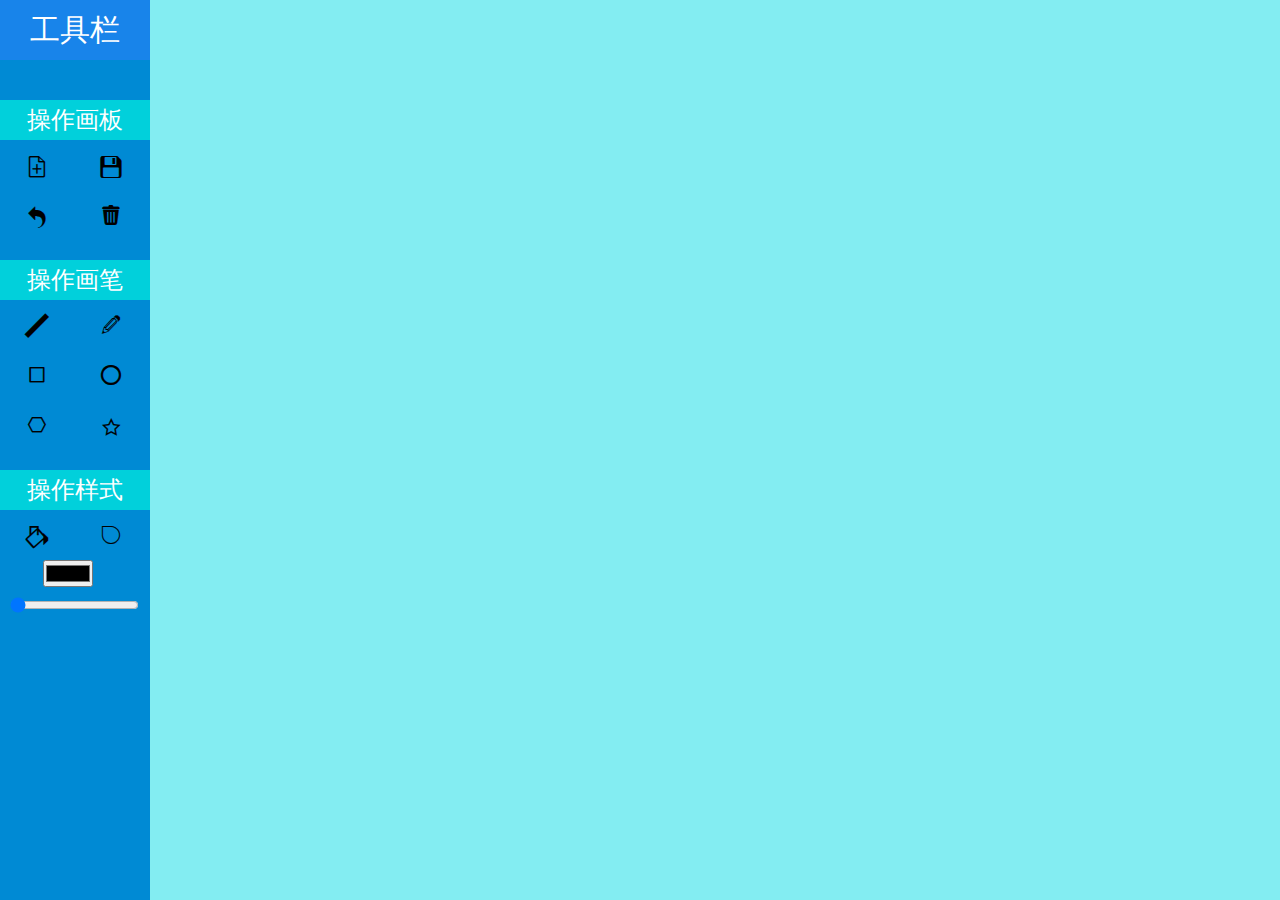
<file: index.html>
<!doctype html>
<html lang="en">
<head>
	<meta charset="UTF-8">
	<title>Document</title>
	<link rel="stylesheet" href="css/iconfont.css">
	<link rel="stylesheet" href="css/index.css">
	<script src="js/hb.js"></script>
	<script src="js/jquery.js"></script>
	<script src="js/index.js"></script>
</head>
<body>
	<div class="box">
		<div class="left">
			<p class="tool">工具栏</p>
			<div class="board">
				<p>操作画板</p>
				<i class="iconfont add">&#xe604;</i>
				<i class="iconfont save">&#xe601;</i>
				<i class="iconfont cx">&#xe600;</i>
				<i class="iconfont clear">&#xe60b;</i>
			</div>  
			<div class="brush">
				<p>操作画笔</p>
				<i class="iconfont line">&#xe605;</i>
				<i class="iconfont pencile">&#xe60a;</i>
				<i class="iconfont rect">&#xe606;</i>
				<i class="iconfont circle">&#xe608;</i>
				<i class="iconfont poly">&#xe607;</i>
				<i class="iconfont polystar">&#xe603;</i>
			</div>
			<div class="style">
				<p>操作样式</p>
				<i class="iconfont tc">&#xe602;</i>
				<i class="iconfont mb">&#xe609;</i>
				<input type="color" class="color">
				<input type="range" class="range" max=20 min=1 value="1">
			</div>
		</div>
		<div class="right">
			<div class="hb">
				
			</div>
		</div>
	</div>
</body>
</html>
</file>
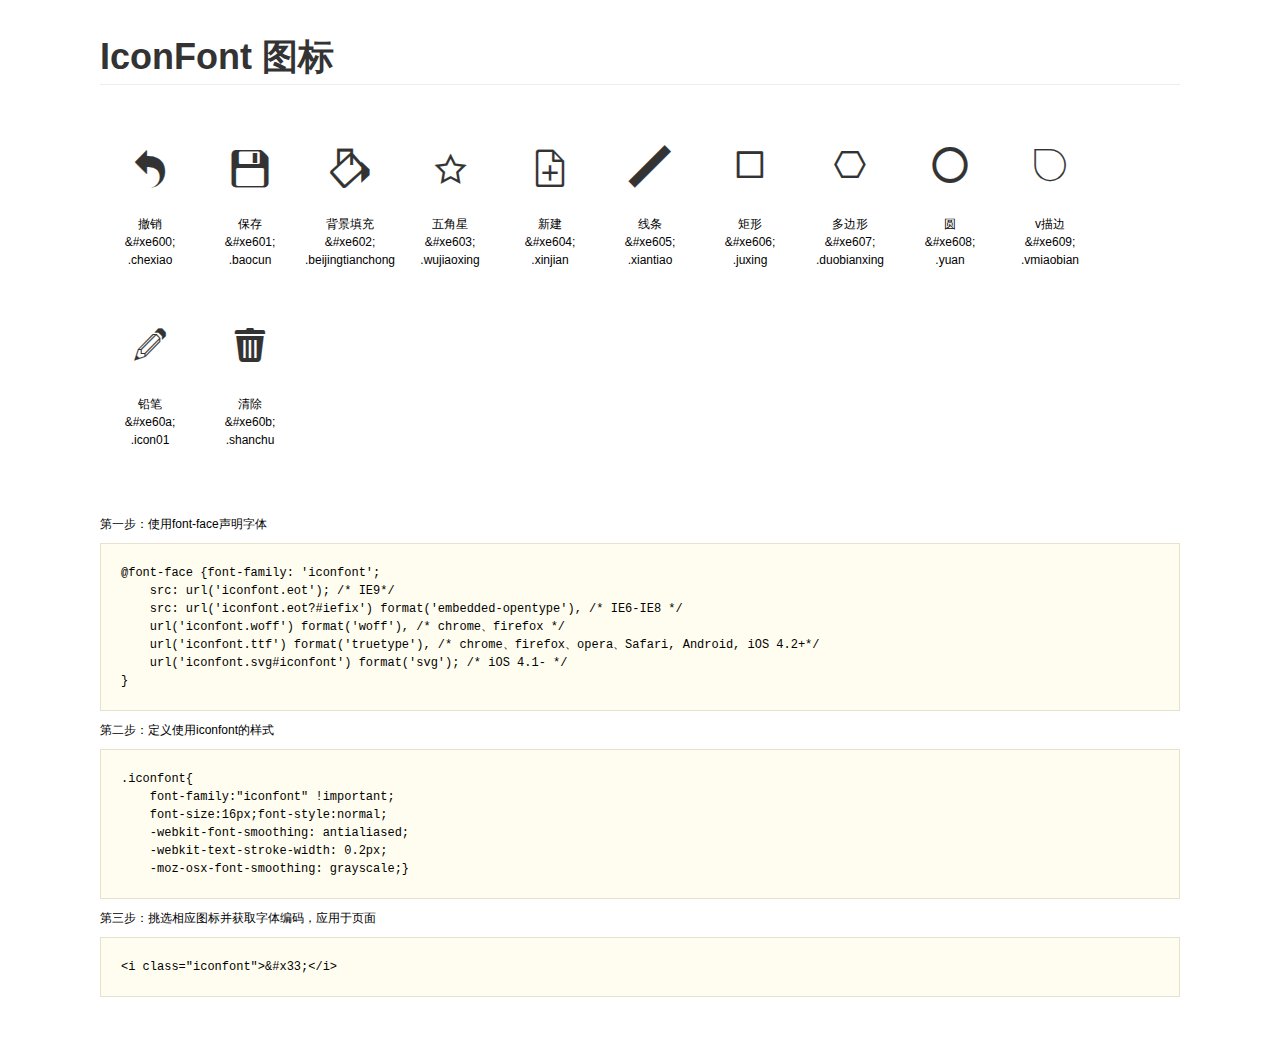
<file: iconfont/ux_1467986933_238814/demo.html>
<!DOCTYPE html>
<html>
<head>
    <meta charset="utf-8"/>
    <title>IconFont</title>
    <link rel="stylesheet" href="demo.css">
    <link rel="stylesheet" href="iconfont.css">
</head>
<body>
    <div class="main">
        <h1>IconFont 图标</h1>
        <ul class="icon_lists clear">
            
                <li>
                <i class="icon iconfont">&#xe600;</i>
                    <div class="name">撤销</div>
                    <div class="code">&amp;#xe600;</div>
                    <div class="fontclass">.chexiao</div>
                </li>
            
                <li>
                <i class="icon iconfont">&#xe601;</i>
                    <div class="name">保存</div>
                    <div class="code">&amp;#xe601;</div>
                    <div class="fontclass">.baocun</div>
                </li>
            
                <li>
                <i class="icon iconfont">&#xe602;</i>
                    <div class="name">背景填充</div>
                    <div class="code">&amp;#xe602;</div>
                    <div class="fontclass">.beijingtianchong</div>
                </li>
            
                <li>
                <i class="icon iconfont">&#xe603;</i>
                    <div class="name">五角星</div>
                    <div class="code">&amp;#xe603;</div>
                    <div class="fontclass">.wujiaoxing</div>
                </li>
            
                <li>
                <i class="icon iconfont">&#xe604;</i>
                    <div class="name">新建</div>
                    <div class="code">&amp;#xe604;</div>
                    <div class="fontclass">.xinjian</div>
                </li>
            
                <li>
                <i class="icon iconfont">&#xe605;</i>
                    <div class="name">线条</div>
                    <div class="code">&amp;#xe605;</div>
                    <div class="fontclass">.xiantiao</div>
                </li>
            
                <li>
                <i class="icon iconfont">&#xe606;</i>
                    <div class="name">矩形</div>
                    <div class="code">&amp;#xe606;</div>
                    <div class="fontclass">.juxing</div>
                </li>
            
                <li>
                <i class="icon iconfont">&#xe607;</i>
                    <div class="name">多边形</div>
                    <div class="code">&amp;#xe607;</div>
                    <div class="fontclass">.duobianxing</div>
                </li>
            
                <li>
                <i class="icon iconfont">&#xe608;</i>
                    <div class="name">圆</div>
                    <div class="code">&amp;#xe608;</div>
                    <div class="fontclass">.yuan</div>
                </li>
            
                <li>
                <i class="icon iconfont">&#xe609;</i>
                    <div class="name">v描边</div>
                    <div class="code">&amp;#xe609;</div>
                    <div class="fontclass">.vmiaobian</div>
                </li>
            
                <li>
                <i class="icon iconfont">&#xe60a;</i>
                    <div class="name">铅笔</div>
                    <div class="code">&amp;#xe60a;</div>
                    <div class="fontclass">.icon01</div>
                </li>
            
                <li>
                <i class="icon iconfont">&#xe60b;</i>
                    <div class="name">清除</div>
                    <div class="code">&amp;#xe60b;</div>
                    <div class="fontclass">.shanchu</div>
                </li>
            
        </ul>


        <div class="helps">
            第一步：使用font-face声明字体
            <pre>
@font-face {font-family: 'iconfont';
    src: url('iconfont.eot'); /* IE9*/
    src: url('iconfont.eot?#iefix') format('embedded-opentype'), /* IE6-IE8 */
    url('iconfont.woff') format('woff'), /* chrome、firefox */
    url('iconfont.ttf') format('truetype'), /* chrome、firefox、opera、Safari, Android, iOS 4.2+*/
    url('iconfont.svg#iconfont') format('svg'); /* iOS 4.1- */
}
</pre>
第二步：定义使用iconfont的样式
            <pre>
.iconfont{
    font-family:"iconfont" !important;
    font-size:16px;font-style:normal;
    -webkit-font-smoothing: antialiased;
    -webkit-text-stroke-width: 0.2px;
    -moz-osx-font-smoothing: grayscale;}
</pre>
第三步：挑选相应图标并获取字体编码，应用于页面
<pre>
&lt;i class="iconfont"&gt;&amp;#x33;&lt;/i&gt;
</pre>
        </div>

    </div>
</body>
</html>
</file>
<file: css/iconfont.css>
@font-face {font-family: "iconfont";
  src: url('iconfont.eot?t=1467986935'); /* IE9*/
  src: url('iconfont.eot?t=1467986935#iefix') format('embedded-opentype'), /* IE6-IE8 */
  url('iconfont.woff?t=1467986935') format('woff'), /* chrome, firefox */
  url('iconfont.ttf?t=1467986935') format('truetype'), /* chrome, firefox, opera, Safari, Android, iOS 4.2+*/
  url('iconfont.svg?t=1467986935#iconfont') format('svg'); /* iOS 4.1- */
}

.iconfont {
  font-family:"iconfont" !important;
  font-size:16px;
  font-style:normal;
  -webkit-font-smoothing: antialiased;
  -webkit-text-stroke-width: 0.2px;
  -moz-osx-font-smoothing: grayscale;
}
.icon-chexiao:before { content: "\e600"; }
.icon-baocun:before { content: "\e601"; }
.icon-beijingtianchong:before { content: "\e602"; }
.icon-wujiaoxing:before { content: "\e603"; }
.icon-xinjian:before { content: "\e604"; }
.icon-xiantiao:before { content: "\e605"; }
.icon-juxing:before { content: "\e606"; }
.icon-duobianxing:before { content: "\e607"; }
.icon-yuan:before { content: "\e608"; }
.icon-vmiaobian:before { content: "\e609"; }
.icon-icon01:before { content: "\e60a"; }
.icon-shanchu:before { content: "\e60b"; }
</file>
<file: css/index.css>
*{
	margin: 0;
	padding: 0;
	list-style: none;
}
a{
	text-decoration: none;
}
html,body{
	width: 100%;
	height: 100%;
}
.box{
    height: 100%;
    margin-left: 150px;
    background: red;
}
.left{
	width: 150px;
	height: 100%;
	margin-left: -150px;
	background: #008AD4;
	float: left;
}
.left .tool{
	width: 100%;
	height: 60px;
	background: #1884EA;
	text-align: center;
	line-height: 60px;
	font-size: 30px;
	color:#fff;
}
.left .board{
	margin-top: 40px;
	height: 140px;
}
.left .board p{
   width: 100%;
   height: 40px;
   font-size: 24px;
   text-align: center;
   line-height: 40px;
   background: #01D0DB;
   color:white;
}
.left .board i{
	width: 50px;
	height: 50px;
	margin: 0 12px;
	float: left;
	font-size: 24px;
	line-height: 50px;
	text-align: center;
}
.left .brush p{
   width: 100%;
   height: 40px;
   font-size: 24px;
   text-align: center;
   line-height: 40px;
   background: #01D0DB;
   color:white;
}
.left .brush{
	margin-top: 20px;
	height: 190px;
}
.left .brush i{
	width: 50px;
	height: 50px;
	margin: 0 12px;
	float: left;
	font-size: 24px;
	line-height: 50px;
	text-align: center;
}
.left .style{
	margin-top: 20px;
	height: 140px;
	width: 100%;
}
.left .style p{
   width: 100%;
   height: 40px;
   font-size: 24px;
   text-align: center;
   line-height: 40px;
   background: #01D0DB;
   color:white;
}
.left .style i{
	width: 50px;
	height: 50px;
	margin: 0 12px;
	float: left;
	font-size: 24px;
	line-height:50px;
	text-align: center;
}
.left .style .color{
	margin-left: 43px;
}
.left .style .range{
	margin-top: 10px;
	margin-left: 10px;
}
.right{
    width: 100%;
    height: 100%;
    float: left;
    background: #83EDF2;
}
.right .hb{

}
#can{
	background: white;
	position: absolute;
	margin: auto;
	top:0;
	bottom:0;
	left:0;
	right:0;
}
</file>
<file: iconfont/ux_1467986933_238814/iconfont.css>
@font-face {font-family: "iconfont";
  src: url('iconfont.eot?t=1467986935'); /* IE9*/
  src: url('iconfont.eot?t=1467986935#iefix') format('embedded-opentype'), /* IE6-IE8 */
  url('iconfont.woff?t=1467986935') format('woff'), /* chrome, firefox */
  url('iconfont.ttf?t=1467986935') format('truetype'), /* chrome, firefox, opera, Safari, Android, iOS 4.2+*/
  url('iconfont.svg?t=1467986935#iconfont') format('svg'); /* iOS 4.1- */
}

.iconfont {
  font-family:"iconfont" !important;
  font-size:16px;
  font-style:normal;
  -webkit-font-smoothing: antialiased;
  -webkit-text-stroke-width: 0.2px;
  -moz-osx-font-smoothing: grayscale;
}
.icon-chexiao:before { content: "\e600"; }
.icon-baocun:before { content: "\e601"; }
.icon-beijingtianchong:before { content: "\e602"; }
.icon-wujiaoxing:before { content: "\e603"; }
.icon-xinjian:before { content: "\e604"; }
.icon-xiantiao:before { content: "\e605"; }
.icon-juxing:before { content: "\e606"; }
.icon-duobianxing:before { content: "\e607"; }
.icon-yuan:before { content: "\e608"; }
.icon-vmiaobian:before { content: "\e609"; }
.icon-icon01:before { content: "\e60a"; }
.icon-shanchu:before { content: "\e60b"; }
</file>
<file: iconfont/ux_1467986933_238814/demo.css>
*{margin: 0;padding: 0;list-style: none;}
/*
KISSY CSS Reset
理念：1. reset 的目的不是清除浏览器的默认样式，这仅是部分工作。清除和重置是紧密不可分的。
2. reset 的目的不是让默认样式在所有浏览器下一致，而是减少默认样式有可能带来的问题。
3. reset 期望提供一套普适通用的基础样式。但没有银弹，推荐根据具体需求，裁剪和修改后再使用。
特色：1. 适应中文；2. 基于最新主流浏览器。
维护：玉伯<lifesinger@gmail.com>, 正淳<ragecarrier@gmail.com>
 */

/** 清除内外边距 **/
body, h1, h2, h3, h4, h5, h6, hr, p, blockquote, /* structural elements 结构元素 */
dl, dt, dd, ul, ol, li, /* list elements 列表元素 */
pre, /* text formatting elements 文本格式元素 */
form, fieldset, legend, button, input, textarea, /* form elements 表单元素 */
th, td /* table elements 表格元素 */ {
  margin: 0;
  padding: 0;
}

/** 设置默认字体 **/
body,
button, input, select, textarea /* for ie */ {
  font: 12px/1.5 tahoma, arial, \5b8b\4f53, sans-serif;
}
h1, h2, h3, h4, h5, h6 { font-size: 100%; }
address, cite, dfn, em, var { font-style: normal; } /* 将斜体扶正 */
code, kbd, pre, samp { font-family: courier new, courier, monospace; } /* 统一等宽字体 */
small { font-size: 12px; } /* 小于 12px 的中文很难阅读，让 small 正常化 */

/** 重置列表元素 **/
ul, ol { list-style: none; }

/** 重置文本格式元素 **/
a { text-decoration: none; }
a:hover { text-decoration: underline; }


/** 重置表单元素 **/
legend { color: #000; } /* for ie6 */
fieldset, img { border: 0; } /* img 搭车：让链接里的 img 无边框 */
button, input, select, textarea { font-size: 100%; } /* 使得表单元素在 ie 下能继承字体大小 */
/* 注：optgroup 无法扶正 */

/** 重置表格元素 **/
table { border-collapse: collapse; border-spacing: 0; }

/* 清除浮动 */
.ks-clear:after, .clear:after {
  content: '\20';
  display: block;
  height: 0;
  clear: both;
}
.ks-clear, .clear {
  *zoom: 1;
}

.main {padding: 30px 100px;}
.main h1{font-size:36px; color:#333; text-align:left;margin-bottom:30px; border-bottom: 1px solid #eee;}

.helps{margin-top:40px;}
.helps pre{
  padding:20px;
  margin:10px 0;
  border:solid 1px #e7e1cd;
  background-color: #fffdef;
  overflow: auto;
}

.icon_lists li{
  float:left;
  width: 100px;
  height:180px;
  text-align: center;
}
.icon_lists .icon{
  font-size: 42px;
  line-height: 100px;
  margin: 10px 0;
  color:#333;
  -webkit-transition: font-size 0.25s ease-out 0s;
  -moz-transition: font-size 0.25s ease-out 0s;
  transition: font-size 0.25s ease-out 0s;

}
.icon_lists .icon:hover{
  font-size: 100px;
}
</file>
